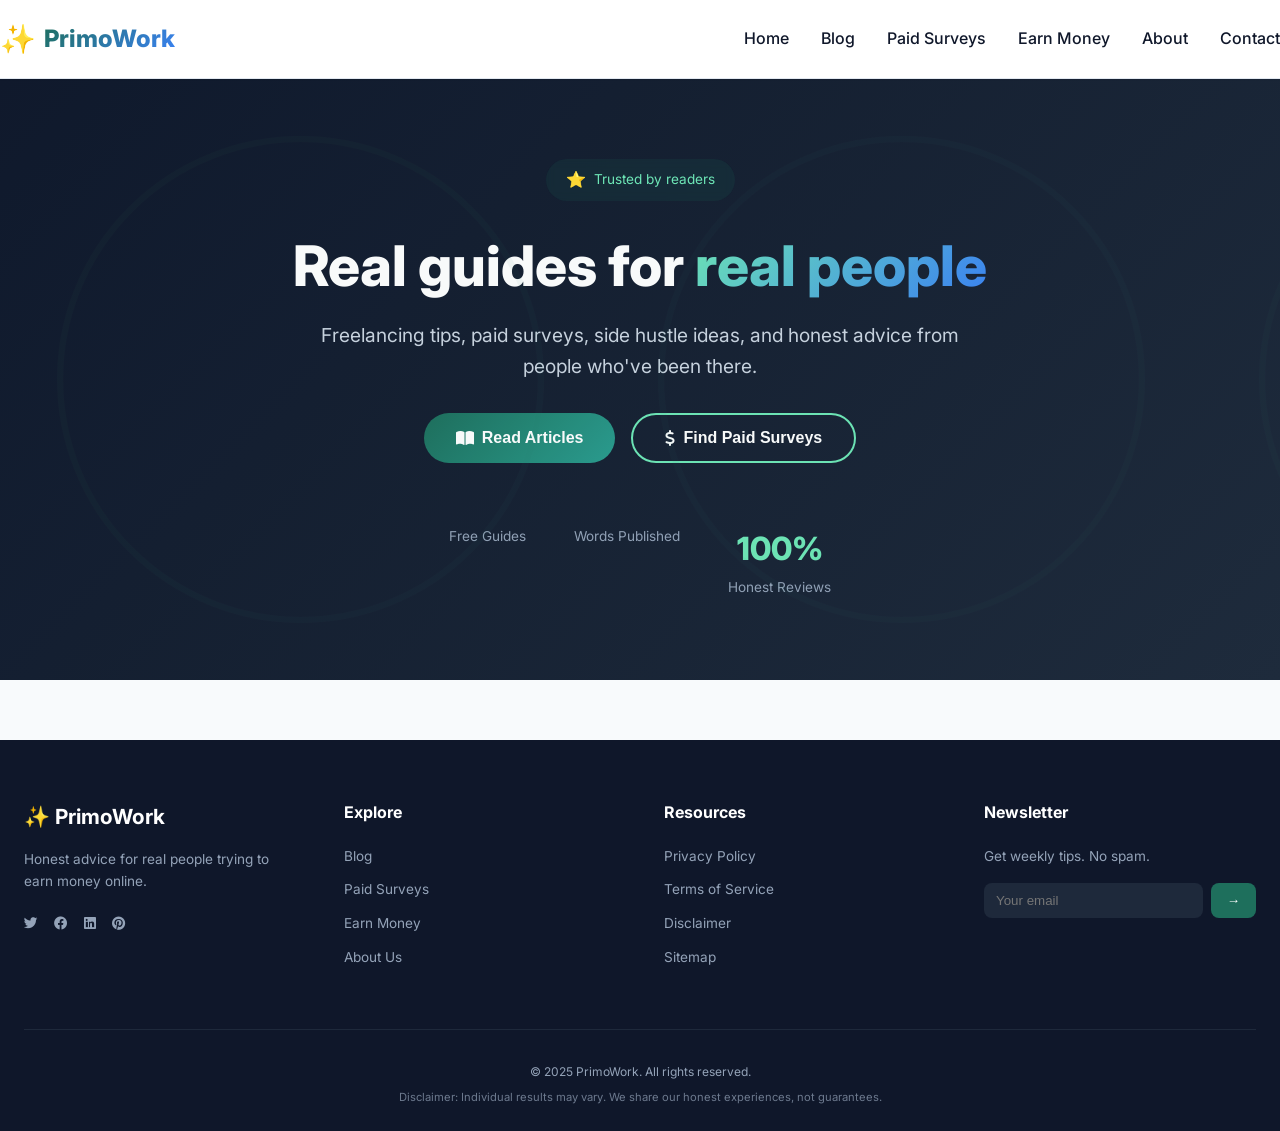
<file: adsense/index.html>
<!DOCTYPE html>
<html lang="en">
<head>
  <meta charset="UTF-8">
  <meta name="viewport" content="width=device-width, initial-scale=1.0, viewport-fit=cover">
  <title>PrimoWork | Real Guides for Real People - Freelancing, Side Hustles & Online Income</title>
  <meta name="description" content="Honest guides about freelancing, side hustles, and earning real money online. Written by people who actually did it. No get-rich-quick nonsense.">
  <meta name="keywords" content="freelancing, side hustle, work from home, earn money online, paid surveys, passive income, remote work">
  <meta name="author" content="PrimoWork Team">
  <meta name="robots" content="index, follow, max-snippet:-1, max-image-preview:large">
  <meta property="og:title" content="PrimoWork - Real Guides for Real People">
  <meta property="og:description" content="Honest freelancing guides, side hustle ideas, and ways to earn real money online.">
  <meta property="og:type" content="website">
  <meta property="og:url" content="https://primowork.online">
  <meta name="twitter:card" content="summary_large_image">
  <link rel="canonical" href="https://primowork.online">
  <link rel="icon" type="image/x-icon" href="data:image/svg+xml,<svg xmlns='http://www.w3.org/2000/svg' viewBox='0 0 100 100'><text y='.9em' font-size='90'>✨</text></svg>">
  
  <!-- Preconnect for faster loading -->
  <link rel="preconnect" href="https://fonts.googleapis.com">
  <link rel="preconnect" href="https://fonts.gstatic.com" crossorigin>
  <link href="https://fonts.googleapis.com/css2?family=Inter:opsz,wght@14..32,300;14..32,400;14..32,500;14..32,600;14..32,700;14..32,800&display=swap" rel="stylesheet">
  <link rel="stylesheet" href="https://cdnjs.cloudflare.com/ajax/libs/font-awesome/6.0.0-beta3/css/all.min.css">
  <link rel="stylesheet" href="style.css">
  <script async src="https://pagead2.googlesyndication.com/pagead/js/adsbygoogle.js?client=ca-pub-3629985226488797"
     crossorigin="anonymous">
  </script>
</head>
<body>

<!-- Skip to content link for accessibility -->
<a href="#main-content" class="skip-link">Skip to main content</a>

<!-- Header -->
<header class="header">
  <div class="container header-flex">
    <div class="logo">
      <span class="logo-icon">✨</span>
      <span class="logo-text">PrimoWork</span>
    </div>
    <nav class="nav-links" id="navLinks" aria-label="Main navigation">
      <a onclick="showSection('home')">Home</a>
      <a onclick="showSection('blog')">Blog</a>
      <a onclick="showSection('surveys')">Paid Surveys</a>
      <a onclick="showSection('earn')">Earn Money</a>
      <a onclick="showSection('about')">About</a>
      <a onclick="showSection('contact')">Contact</a>
    </nav>
    <button class="mobile-menu-btn" id="mobileMenuBtn" aria-label="Menu">☰</button>
  </div>
</header>

<main id="main-content">
  <!-- Hero Section -->
  <section id="homeSection" class="hero">
    <div class="container">
      <div class="hero-badge">
        <span class="badge-icon">⭐</span>
        Trusted by readers
      </div>
      <h1>Real guides for <span class="highlight">real people</span></h1>
      <p class="hero-subtitle">Freelancing tips, paid surveys, side hustle ideas, and honest advice from people who've been there.</p>
      <div class="hero-buttons">
        <button class="btn-primary" onclick="showSection('blog')">
          <i class="fas fa-book-open"></i> Read Articles
        </button>
        <button class="btn-secondary" onclick="showSection('surveys')">
          <i class="fas fa-dollar-sign"></i> Find Paid Surveys
        </button>
      </div>
      <div class="hero-stats">
        <div class="hero-stat">
          <span class="stat-number"></span>
          <span class="stat-label">Free Guides</span>
        </div>
        <div class="hero-stat">
          <span class="stat-number"></span>
          <span class="stat-label">Words Published</span>
        </div>
        <div class="hero-stat">
          <span class="stat-number">100%</span>
          <span class="stat-label">Honest Reviews</span>
        </div>
      </div>
    </div>
  </section>

  <!-- Blog Section -->
  <section id="blogSection" class="section" style="display: none;">
    <div class="container">
      <div class="section-header">
        <h2 class="section-title">📝 Latest Articles</h2>
        <p class="section-sub">Practical advice. Real experiences. No fluff.</p>
      </div>
      <div class="blog-grid" id="blogGrid">
        <div class="loading-spinner">
          <div class="spinner"></div>
          <p>Loading articles...</p>
        </div>
      </div>
    </div>
  </section>

  <!-- Paid Surveys Section -->
  <section id="surveysSection" class="section" style="display: none;">
    <div class="container">
      <div class="section-header">
        <h2 class="section-title">💰 Get Paid for Your Opinion</h2>
        <p class="section-sub">Legitimate survey sites that actually pay real money</p>
      </div>
      <div class="blog-grid" id="surveysGrid">
        <div class="loading-spinner">
          <div class="spinner"></div>
          <p>Loading surveys...</p>
        </div>
      </div>
      <div class="info-box">
        <i class="fas fa-lightbulb"></i>
        <h3>Tips for Maximizing Survey Earnings</h3>
        <ul>
          <li>✅ Complete your profile fully - more surveys match with you</li>
          <li>✅ Sign up for 3-5 sites to get consistent opportunities</li>
          <li>✅ Cash out as soon as you reach minimum (don't wait)</li>
          <li>✅ Use a dedicated email address for survey sites</li>
          <li>✅ Check daily - surveys fill up quickly</li>
        </ul>
      </div>
    </div>
  </section>

  <!-- Earn Money Section -->
  <section id="earnSection" class="section" style="display: none;">
    <div class="container">
      <div class="section-header">
        <h2 class="section-title">💼 Quick Ways to Earn $50+ Today</h2>
        <p class="section-sub">Real opportunities that pay within days, not weeks</p>
      </div>
      <div class="blog-grid" id="earnGrid">
        <div class="loading-spinner">
          <div class="spinner"></div>
          <p>Loading opportunities...</p>
        </div>
      </div>
    </div>
  </section>

  <!-- About Section -->
  <section id="aboutSection" class="section about-section" style="display: none;">
    <div class="container">
      <div class="section-header">
        <h2 class="section-title">About PrimoWork</h2>
        <p class="section-sub">Who we are and why you can trust us</p>
      </div>
      
      <div class="about-grid">
        <div class="about-card">
          <div class="about-icon">🎯</div>
          <h3>Our Mission</h3>
          <p>To provide honest, actionable advice about earning money online. No get-rich-quick schemes. Just real strategies that work.</p>
        </div>
        <div class="about-card">
          <div class="about-icon">✍️</div>
          <h3>Who Writes This</h3>
          <p>Real freelancers, side hustlers, and remote workers who have actually earned money doing what we write about.</p>
        </div>
        <div class="about-card">
          <div class="about-icon">💡</div>
          <h3>Our Promise</h3>
          <p>Every recommendation is tested by us first. If we wouldn't use it, we won't recommend it.</p>
        </div>
      </div>

      <!-- Author Bio Section -->
      <div class="author-bio-card">
        <div class="author-avatar">
          <span class="avatar-emoji">👨‍💻</span>
        </div>
        <div class="author-info">
          <h3>Meet the Founder</h3>
          <h4>Frank <span class="author-badge">Founder & Lead Writer</span></h4>
          <p>Frank started freelancing in 2016 with $0 and no connections. After years of trial and error, he built a sustainable online income. Now he shares what actually works - no fluff, no fake guru tactics.</p>
          <div class="author-stats">
            <span><i class="fas fa-clock"></i>Experienced in the field</span>
            <span><i class="fas fa-users"></i> Helped 500+ Beginners</span>
            <span><i class="fas fa-chart-line"></i> Earning Freelancer</span>
          </div>
          <div class="author-social">
            <a href="#" aria-label="Twitter"><i class="fab fa-twitter"></i></a>
            <a href="#" aria-label="LinkedIn"><i class="fab fa-linkedin"></i></a>
            <a href="#" aria-label="Email"><i class="fas fa-envelope"></i></a>
          </div>
        </div>
      </div>

      <!-- Trust Badges -->
      <div class="trust-badges">
        <div class="trust-badge">
          <i class="fas fa-shield-alt"></i>
          <span>Privacy Guaranteed</span>
        </div>
        <div class="trust-badge">
          <i class="fas fa-lock"></i>
          <span>SSL Secure</span>
        </div>
        <div class="trust-badge">
          <i class="fas fa-hand-holding-heart"></i>
          <span>No Affiliate Spam</span>
        </div>
        <div class="trust-badge">
          <i class="fas fa-headset"></i>
          <span>Real Support</span>
        </div>
      </div>
    </div>
  </section>

  <!-- Contact Section -->
  <section id="contactSection" class="section" style="display: none;">
    <div class="container">
      <div class="section-header">
        <h2 class="section-title">📧 Get in Touch</h2>
        <p class="section-sub">Questions? Comments? We'd love to hear from you.</p>
      </div>
      <div class="contact-wrapper">
        <form id="contactForm" class="contact-form">
          <div class="form-group">
            <label for="contactName">Your Name <span class="required">*</span></label>
            <input type="text" id="contactName" placeholder="John Doe" required>
          </div>
          <div class="form-group">
            <label for="contactEmail">Email Address <span class="required">*</span></label>
            <input type="email" id="contactEmail" placeholder="john@example.com" required>
          </div>
          <div class="form-group">
            <label for="contactMessage">Message <span class="required">*</span></label>
            <textarea id="contactMessage" rows="5" placeholder="Your message here..." required></textarea>
          </div>
          <button type="submit" class="btn-primary btn-block">
            <i class="fas fa-paper-plane"></i> Send Message
          </button>
          <p class="form-note">We reply within 48 hours. No spam, ever.</p>
        </form>
        <div class="contact-info">
          <div class="contact-info-card">
            <i class="fas fa-envelope"></i>
            <h4>Email Us</h4>
            <p>hello@primowork.online</p>
          </div>
          <div class="contact-info-card">
            <i class="fab fa-twitter"></i>
            <h4>Twitter</h4>
            <p>@primowork</p>
          </div>
          <div class="contact-info-card">
            <i class="fas fa-clock"></i>
            <h4>Response Time</h4>
            <p>Within 48 hours</p>
          </div>
        </div>
      </div>
    </div>
  </section>
</main>

<!-- Footer -->
<footer class="footer">
  <div class="container">
    <div class="footer-grid">
      <div class="footer-col">
        <div class="footer-logo">✨ PrimoWork</div>
        <p>Honest advice for real people trying to earn money online.</p>
        <div class="footer-social">
          <a href="#" aria-label="Twitter"><i class="fab fa-twitter"></i></a>
          <a href="#" aria-label="Facebook"><i class="fab fa-facebook"></i></a>
          <a href="#" aria-label="LinkedIn"><i class="fab fa-linkedin"></i></a>
          <a href="#" aria-label="Pinterest"><i class="fab fa-pinterest"></i></a>
        </div>
      </div>
      <div class="footer-col">
        <h4>Explore</h4>
        <a onclick="showSection('blog')">Blog</a>
        <a onclick="showSection('surveys')">Paid Surveys</a>
        <a onclick="showSection('earn')">Earn Money</a>
        <a onclick="showSection('about')">About Us</a>
      </div>
      <div class="footer-col">
        <h4>Resources</h4>
        <a onclick="showLegal('privacy')">Privacy Policy</a>
        <a onclick="showLegal('terms')">Terms of Service</a>
        <a onclick="showLegal('disclaimer')">Disclaimer</a>
        <a href="/sitemap.xml">Sitemap</a>
      </div>
      <div class="footer-col">
        <h4>Newsletter</h4>
        <p>Get weekly tips. No spam.</p>
        <div class="footer-newsletter">
          <input type="email" id="footerEmail" placeholder="Your email">
          <button onclick="subscribeFooter()">→</button>
        </div>
      </div>
    </div>
    <div class="footer-bottom">
      <p>© 2025 PrimoWork. All rights reserved.</p>
      <p class="disclaimer">Disclaimer: Individual results may vary. We share our honest experiences, not guarantees.</p>
    </div>
  </div>
</footer>

<!-- Back to top button -->
<button id="backToTop" class="back-to-top" onclick="scrollToTop()" aria-label="Back to top">
  <i class="fas fa-arrow-up"></i>
</button>

<!-- Modal -->
<div id="articleModal" class="modal">
  <div class="modal-content">
    <button class="modal-close" onclick="closeModal()">&times;</button>
    <div id="modalBody"></div>
    <div class="modal-footer">
      <button class="btn-secondary" onclick="closeModal()">Close</button>
    </div>
  </div>
</div>

<!-- Disqus Comment System (Hidden until post opens) -->
<div id="disqus_thread" style="display: none;"></div>

<script src="script.js"></script>
</body>
</html>
</file>
<file: adsense/style.css>
/* ============================================
   TABLE OF CONTENTS
   1. Reset & Base
   2. Variables
   3. Layout & Container
   4. Header & Navigation
   5. Hero Section
   6. Section Styles
   7. Cards & Grids
   8. About Section
   9. Contact Section
   10. Footer
   11. Modal
   12. Loading Spinner
   13. Back to Top
   14. Trust Badges
   15. Author Bio Card
   16. Responsive Design
   ============================================ */

/* 1. Reset & Base */
* {
  margin: 0;
  padding: 0;
  box-sizing: border-box;
}

html {
  scroll-behavior: smooth;
}

body {
  font-family: 'Inter', sans-serif;
  background: #f8fafc;
  color: #0f172a;
  line-height: 1.6;
}

/* 2. Variables */
:root {
  --primary: #1e6f5c;
  --primary-dark: #155a4a;
  --primary-light: #2a9d8f;
  --secondary: #3b82f6;
  --accent: #f59e0b;
  --dark: #0f172a;
  --gray: #64748b;
  --gray-light: #e2e8f0;
  --white: #ffffff;
  --shadow-sm: 0 1px 2px 0 rgba(0, 0, 0, 0.05);
  --shadow-md: 0 4px 6px -1px rgba(0, 0, 0, 0.1);
  --shadow-lg: 0 10px 15px -3px rgba(0, 0, 0, 0.1);
  --shadow-xl: 0 20px 25px -5px rgba(0, 0, 0, 0.1);
  --radius-sm: 8px;
  --radius-md: 12px;
  --radius-lg: 20px;
  --radius-xl: 28px;
}

/* 3. Layout & Container */
.container {
  max-width: 1280px;
  margin: 0 auto;
  padding: 0 24px;
}

.skip-link {
  position: absolute;
  top: -40px;
  left: 0;
  background: var(--primary);
  color: white;
  padding: 8px 16px;
  text-decoration: none;
  z-index: 100;
}

.skip-link:focus {
  top: 0;
}

/* 4. Header & Navigation */
.header {
  background: var(--white);
  backdrop-filter: blur(10px);
  position: sticky;
  top: 0;
  z-index: 100;
  border-bottom: 1px solid var(--gray-light);
  box-shadow: var(--shadow-sm);
}

.header-flex {
  display: flex;
  justify-content: space-between;
  align-items: center;
  padding: 16px 0;
}

.logo {
  display: flex;
  align-items: center;
  gap: 8px;
  font-size: 1.5rem;
  font-weight: 800;
}

.logo-icon {
  font-size: 1.8rem;
}

.logo-text {
  background: linear-gradient(135deg, var(--primary), var(--secondary));
  -webkit-background-clip: text;
  background-clip: text;
  color: transparent;
}

.nav-links {
  display: flex;
  gap: 32px;
  align-items: center;
}

.nav-links a {
  text-decoration: none;
  color: var(--dark);
  font-weight: 500;
  transition: color 0.2s;
  cursor: pointer;
  position: relative;
}

.nav-links a:hover {
  color: var(--primary);
}

.nav-links a::after {
  content: '';
  position: absolute;
  bottom: -4px;
  left: 0;
  width: 0;
  height: 2px;
  background: var(--primary);
  transition: width 0.2s;
}

.nav-links a:hover::after {
  width: 100%;
}

.mobile-menu-btn {
  display: none;
  background: none;
  border: none;
  font-size: 1.5rem;
  cursor: pointer;
  color: var(--primary);
}

/* 5. Hero Section */
.hero {
  background: linear-gradient(135deg, #0f172a 0%, #1e293b 100%);
  padding: 80px 0;
  text-align: center;
  position: relative;
  overflow: hidden;
}

.hero::before {
  content: '';
  position: absolute;
  top: 0;
  left: 0;
  right: 0;
  bottom: 0;
  background: url('data:image/svg+xml,<svg xmlns="http://www.w3.org/2000/svg" viewBox="0 0 200 200"><path fill="rgba(30,111,92,0.03)" d="M0 0h200v200H0z"/><circle cx="100" cy="100" r="80" fill="none" stroke="rgba(30,111,92,0.05)" stroke-width="2"/></svg>') repeat;
  pointer-events: none;
}

.hero-badge {
  display: inline-flex;
  align-items: center;
  gap: 8px;
  background: rgba(30, 111, 92, 0.15);
  backdrop-filter: blur(4px);
  padding: 8px 20px;
  border-radius: 40px;
  font-size: 0.85rem;
  color: #6ee7b7;
  margin-bottom: 32px;
}

.badge-icon {
  font-size: 1rem;
}

.hero h1 {
  font-size: 3.5rem;
  font-weight: 800;
  color: white;
  margin-bottom: 20px;
  line-height: 1.2;
}

.highlight {
  background: linear-gradient(135deg, #6ee7b7, var(--secondary));
  -webkit-background-clip: text;
  background-clip: text;
  color: transparent;
}

.hero-subtitle {
  font-size: 1.2rem;
  color: #cbd5e1;
  max-width: 650px;
  margin: 0 auto 32px;
}

.hero-buttons {
  display: flex;
  gap: 16px;
  justify-content: center;
  flex-wrap: wrap;
}

.btn-primary, .btn-secondary {
  display: inline-flex;
  align-items: center;
  gap: 8px;
  padding: 14px 32px;
  border-radius: 40px;
  font-weight: 600;
  font-size: 1rem;
  cursor: pointer;
  transition: all 0.2s;
  border: none;
  text-decoration: none;
}

.btn-primary {
  background: linear-gradient(135deg, var(--primary), var(--primary-light));
  color: white;
}

.btn-primary:hover {
  transform: translateY(-2px);
  box-shadow: var(--shadow-lg);
}

.btn-secondary {
  background: transparent;
  border: 2px solid #6ee7b7;
  color: white;
}

.btn-secondary:hover {
  background: rgba(110, 231, 183, 0.1);
}

.btn-block {
  width: 100%;
  justify-content: center;
}

.hero-stats {
  display: flex;
  justify-content: center;
  gap: 48px;
  margin-top: 60px;
  flex-wrap: wrap;
}

.hero-stat {
  text-align: center;
}

.stat-number {
  display: block;
  font-size: 2rem;
  font-weight: 800;
  color: #6ee7b7;
}

.stat-label {
  font-size: 0.85rem;
  color: #94a3b8;
}

/* 6. Section Styles */
.section {
  padding: 80px 0;
}

.section-header {
  text-align: center;
  margin-bottom: 48px;
}

.section-title {
  font-size: 2.5rem;
  font-weight: 800;
  margin-bottom: 16px;
}

.section-sub {
  color: var(--gray);
  font-size: 1.1rem;
  max-width: 600px;
  margin: 0 auto;
}

/* 7. Cards & Grids */
.blog-grid {
  display: grid;
  grid-template-columns: repeat(auto-fill, minmax(340px, 1fr));
  gap: 32px;
}

.blog-card {
  background: var(--white);
  border-radius: var(--radius-xl);
  overflow: hidden;
  transition: all 0.3s cubic-bezier(0.2, 0.9, 0.4, 1.1);
  cursor: pointer;
  box-shadow: var(--shadow-sm);
  border: 1px solid var(--gray-light);
}

.blog-card:hover {
  transform: translateY(-6px);
  box-shadow: var(--shadow-xl);
  border-color: var(--primary-light);
}

.blog-img {
  height: 180px;
  background: linear-gradient(135deg, var(--primary)10, var(--primary-light)20);
  display: flex;
  align-items: center;
  justify-content: center;
  font-size: 3.5rem;
}

.blog-content {
  padding: 24px;
}

.blog-category {
  display: inline-block;
  font-size: 0.7rem;
  text-transform: uppercase;
  font-weight: 700;
  color: var(--primary);
  letter-spacing: 0.5px;
  margin-bottom: 12px;
}

.blog-title {
  font-size: 1.25rem;
  font-weight: 700;
  margin-bottom: 12px;
  line-height: 1.4;
}

.blog-excerpt {
  color: var(--gray);
  font-size: 0.9rem;
  margin-bottom: 16px;
  line-height: 1.5;
}

.blog-meta {
  display: flex;
  justify-content: space-between;
  align-items: center;
  padding-top: 16px;
  border-top: 1px solid var(--gray-light);
  font-size: 0.75rem;
  color: var(--gray);
}

.read-link {
  color: var(--primary);
  font-weight: 600;
  display: inline-flex;
  align-items: center;
  gap: 4px;
}

.payout-badge {
  background: var(--primary)10;
  padding: 8px 12px;
  border-radius: var(--radius-sm);
  font-size: 0.85rem;
  margin: 12px 0;
}

.payout-badge strong {
  color: var(--primary);
}

/* 8. About Section */
.about-section {
  background: var(--white);
}

.about-grid {
  display: grid;
  grid-template-columns: repeat(auto-fit, minmax(280px, 1fr));
  gap: 32px;
  margin-bottom: 60px;
}

.about-card {
  text-align: center;
  padding: 32px;
  background: #f8fafc;
  border-radius: var(--radius-lg);
  transition: all 0.2s;
}

.about-card:hover {
  transform: translateY(-4px);
}

.about-icon {
  font-size: 2.5rem;
  margin-bottom: 16px;
}

.about-card h3 {
  margin-bottom: 12px;
  color: var(--dark);
}

.about-card p {
  color: var(--gray);
  font-size: 0.9rem;
}

/* 9. Author Bio Card */
.author-bio-card {
  background: linear-gradient(135deg, #f8fafc, #f1f5f9);
  border-radius: var(--radius-xl);
  padding: 40px;
  margin-bottom: 60px;
  display: flex;
  gap: 32px;
  flex-wrap: wrap;
  align-items: flex-start;
}

.author-avatar {
  flex-shrink: 0;
}

.avatar-emoji {
  font-size: 5rem;
  display: block;
}

.author-info {
  flex: 1;
}

.author-info h3 {
  color: var(--primary);
  font-size: 0.85rem;
  text-transform: uppercase;
  letter-spacing: 1px;
  margin-bottom: 8px;
}

.author-info h4 {
  font-size: 1.5rem;
  margin-bottom: 8px;
  display: flex;
  flex-wrap: wrap;
  align-items: center;
  gap: 12px;
}

.author-badge {
  background: var(--primary);
  color: white;
  font-size: 0.7rem;
  padding: 4px 12px;
  border-radius: 40px;
  font-weight: 500;
}

.author-info p {
  color: var(--gray);
  margin-bottom: 20px;
  line-height: 1.6;
}

.author-stats {
  display: flex;
  gap: 24px;
  flex-wrap: wrap;
  margin-bottom: 20px;
}

.author-stats span {
  display: flex;
  align-items: center;
  gap: 8px;
  font-size: 0.85rem;
  color: var(--dark);
}

.author-stats i {
  color: var(--primary);
  width: 20px;
}

.author-social {
  display: flex;
  gap: 16px;
}

.author-social a {
  color: var(--gray);
  font-size: 1.2rem;
  transition: color 0.2s;
}

.author-social a:hover {
  color: var(--primary);
}

/* 10. Trust Badges */
.trust-badges {
  display: flex;
  justify-content: center;
  gap: 32px;
  flex-wrap: wrap;
  padding: 32px;
  background: #f8fafc;
  border-radius: var(--radius-lg);
}

.trust-badge {
  display: flex;
  align-items: center;
  gap: 8px;
  font-size: 0.85rem;
  color: var(--gray);
}

.trust-badge i {
  color: var(--primary);
  font-size: 1.1rem;
}

/* 11. Contact Section */
.contact-wrapper {
  display: grid;
  grid-template-columns: 1fr 1fr;
  gap: 48px;
  max-width: 1000px;
  margin: 0 auto;
}

.contact-form {
  background: var(--white);
  padding: 32px;
  border-radius: var(--radius-xl);
  box-shadow: var(--shadow-md);
}

.form-group {
  margin-bottom: 20px;
}

.form-group label {
  display: block;
  margin-bottom: 8px;
  font-weight: 500;
  font-size: 0.9rem;
}

.required {
  color: #ef4444;
}

.form-group input,
.form-group textarea {
  width: 100%;
  padding: 12px 16px;
  border: 1px solid var(--gray-light);
  border-radius: var(--radius-sm);
  font-family: inherit;
  font-size: 1rem;
  transition: border-color 0.2s;
}

.form-group input:focus,
.form-group textarea:focus {
  outline: none;
  border-color: var(--primary);
  box-shadow: 0 0 0 3px rgba(30, 111, 92, 0.1);
}

.form-note {
  font-size: 0.75rem;
  color: var(--gray);
  text-align: center;
  margin-top: 16px;
}

.contact-info {
  display: flex;
  flex-direction: column;
  gap: 24px;
}

.contact-info-card {
  background: var(--white);
  padding: 24px;
  border-radius: var(--radius-lg);
  text-align: center;
  box-shadow: var(--shadow-sm);
  transition: transform 0.2s;
}

.contact-info-card:hover {
  transform: translateY(-4px);
}

.contact-info-card i {
  font-size: 2rem;
  color: var(--primary);
  margin-bottom: 12px;
}

.contact-info-card h4 {
  margin-bottom: 8px;
}

.contact-info-card p {
  color: var(--gray);
}

/* 12. Info Box */
.info-box {
  background: linear-gradient(135deg, #e6f7f4, #d1f0eb);
  border-radius: var(--radius-xl);
  padding: 32px;
  margin-top: 48px;
}

.info-box i {
  font-size: 2rem;
  color: var(--primary);
  margin-bottom: 16px;
}

.info-box h3 {
  color: var(--primary);
  margin-bottom: 20px;
}

.info-box ul {
  margin-left: 20px;
}

.info-box li {
  margin: 8px 0;
  color: var(--dark);
}

/* 13. Footer */
.footer {
  background: var(--dark);
  color: #94a3b8;
  padding: 60px 0 24px;
  margin-top: 60px;
}

.footer-grid {
  display: grid;
  grid-template-columns: repeat(auto-fit, minmax(220px, 1fr));
  gap: 48px;
  margin-bottom: 48px;
}

.footer-logo {
  font-size: 1.3rem;
  font-weight: 700;
  color: white;
  margin-bottom: 16px;
}

.footer-col p {
  font-size: 0.85rem;
  line-height: 1.6;
}

.footer-social {
  display: flex;
  gap: 16px;
  margin-top: 20px;
}

.footer-social a {
  color: #94a3b8;
  font-size: 1.2rem;
  transition: color 0.2s;
}

.footer-social a:hover {
  color: white;
}

.footer-col h4 {
  color: white;
  margin-bottom: 20px;
  font-size: 1rem;
}

.footer-col a {
  display: block;
  color: #94a3b8;
  text-decoration: none;
  margin-bottom: 12px;
  font-size: 0.85rem;
  cursor: pointer;
  transition: color 0.2s;
}

.footer-col a:hover {
  color: white;
}

.footer-newsletter {
  display: flex;
  gap: 8px;
  margin-top: 16px;
}

.footer-newsletter input {
  flex: 1;
  padding: 10px 12px;
  border: none;
  border-radius: var(--radius-sm);
  background: #1e293b;
  color: white;
}

.footer-newsletter button {
  background: var(--primary);
  border: none;
  padding: 10px 16px;
  border-radius: var(--radius-sm);
  color: white;
  cursor: pointer;
  font-weight: 600;
}

.footer-bottom {
  text-align: center;
  padding-top: 32px;
  border-top: 1px solid #1e293b;
  font-size: 0.75rem;
}

.disclaimer {
  margin-top: 8px;
  font-size: 0.7rem;
  opacity: 0.7;
}

/* 14. Modal */
.modal {
  display: none;
  position: fixed;
  top: 0;
  left: 0;
  width: 100%;
  height: 100%;
  background: rgba(0, 0, 0, 0.8);
  backdrop-filter: blur(5px);
  z-index: 2000;
  align-items: center;
  justify-content: center;
}

.modal.active {
  display: flex;
}

.modal-content {
  background: var(--white);
  max-width: 800px;
  width: 90%;
  border-radius: var(--radius-xl);
  max-height: 85vh;
  overflow-y: auto;
  position: relative;
}

.modal-close {
  position: sticky;
  top: 16px;
  left: auto;
  right: 16px;
  float: right;
  background: white;
  border: none;
  font-size: 1.5rem;
  cursor: pointer;
  color: var(--gray);
  width: 40px;
  height: 40px;
  border-radius: 50%;
  display: flex;
  align-items: center;
  justify-content: center;
  z-index: 10;
  box-shadow: var(--shadow-sm);
}

.modal-close:hover {
  background: #f1f5f9;
  color: var(--dark);
}

#modalBody {
  padding: 0 40px 40px;
  clear: both;
}

.modal-footer {
  padding: 20px 40px;
  border-top: 1px solid var(--gray-light);
  background: var(--white);
  border-radius: 0 0 var(--radius-xl) var(--radius-xl);
}

/* 15. Loading Spinner */
.loading-spinner {
  text-align: center;
  padding: 60px;
}

.spinner {
  width: 50px;
  height: 50px;
  border: 3px solid var(--gray-light);
  border-top-color: var(--primary);
  border-radius: 50%;
  animation: spin 0.8s linear infinite;
  margin: 0 auto 16px;
}

@keyframes spin {
  to { transform: rotate(360deg); }
}

/* 16. Back to Top */
.back-to-top {
  position: fixed;
  bottom: 30px;
  right: 30px;
  background: var(--primary);
  color: white;
  border: none;
  width: 50px;
  height: 50px;
  border-radius: 50%;
  cursor: pointer;
  opacity: 0;
  visibility: hidden;
  transition: all 0.3s;
  z-index: 99;
  box-shadow: var(--shadow-md);
}

.back-to-top.show {
  opacity: 1;
  visibility: visible;
}

.back-to-top:hover {
  background: var(--primary-dark);
  transform: translateY(-3px);
}

/* 17. Responsive Design */
@media (max-width: 1024px) {
  .container {
    padding: 0 20px;
  }
  
  .hero h1 {
    font-size: 2.8rem;
  }
  
  .section-title {
    font-size: 2rem;
  }
}

@media (max-width: 768px) {
  .mobile-menu-btn {
    display: block;
  }
  
  .nav-links {
    display: none;
    position: absolute;
    top: 70px;
    left: 0;
    right: 0;
    background: var(--white);
    flex-direction: column;
    padding: 20px;
    box-shadow: var(--shadow-lg);
    gap: 16px;
    border-bottom: 1px solid var(--gray-light);
  }
  
  .nav-links.active {
    display: flex;
  }
  
  .hero {
    padding: 60px 0;
  }
  
  .hero h1 {
    font-size: 2rem;
  }
  
  .hero-subtitle {
    font-size: 1rem;
  }
  
  .hero-stats {
    gap: 24px;
    margin-top: 40px;
  }
  
  .stat-number {
    font-size: 1.5rem;
  }
  
  .section {
    padding: 50px 0;
  }
  
  .section-title {
    font-size: 1.8rem;
  }
  
  .blog-grid {
    grid-template-columns: 1fr;
    gap: 24px;
  }
  
  .contact-wrapper {
    grid-template-columns: 1fr;
    gap: 32px;
  }
  
  .about-grid {
    grid-template-columns: 1fr;
  }
  
  .author-bio-card {
    padding: 24px;
  }
  
  .author-stats {
    flex-direction: column;
    gap: 12px;
  }
  
  .trust-badges {
    gap: 16px;
  }
  
  .footer-grid {
    grid-template-columns: 1fr;
    text-align: center;
    gap: 32px;
  }
  
  .footer-social {
    justify-content: center;
  }
  
  .back-to-top {
    bottom: 20px;
    right: 20px;
    width: 40px;
    height: 40px;
  }
}

@media (max-width: 480px) {
  .container {
    padding: 0 16px;
  }
  
  .hero-buttons {
    flex-direction: column;
    align-items: center;
  }
  
  .btn-primary, .btn-secondary {
    width: 100%;
    max-width: 250px;
    justify-content: center;
  }
  
  .hero-stats {
    flex-direction: column;
    align-items: center;
    gap: 16px;
  }
  
  .blog-card {
    margin: 0;
  }
  
  .modal-content {
    width: 95%;
  }
  
  #modalBody {
    padding: 0 20px 20px;
  }
}
</file>
